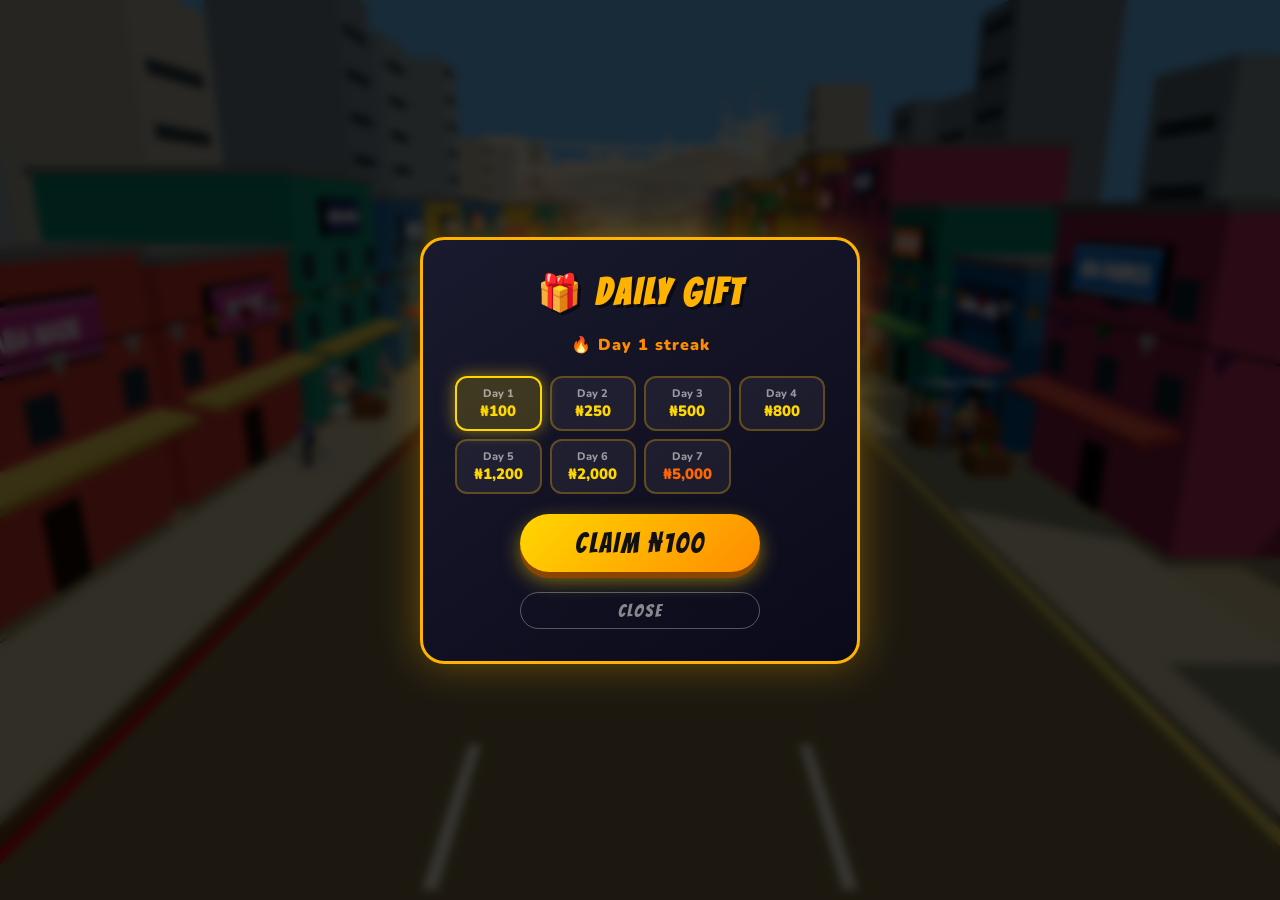
<file: index.html>
<!DOCTYPE html>
<html lang="en">
<head>
  <meta charset="UTF-8">
  <meta name="viewport" content="width=device-width, initial-scale=1.0, maximum-scale=1.0, user-scalable=no">
  <meta name="apple-mobile-web-app-capable" content="yes">
  <meta name="apple-mobile-web-app-status-bar-style" content="black-translucent">
  <meta name="theme-color" content="#0A1A0A">
  <meta name="description" content="Race your keke tricycle through all 36 Nigerian states. Dodge obstacles, collect coins, and become a Top Rider!">
  <link rel="manifest" href="manifest.json">
  <link rel="icon" type="image/png" href="assets/img/icon-192.png">
  <link rel="apple-touch-icon" href="assets/img/apple-touch-icon.png">
  <title>Monkey Keke Dash</title>
  <link rel="stylesheet" href="css/style.css">
  <script type="importmap">
  {
    "imports": {
      "three": "./node_modules/three/build/three.module.js"
    }
  }
  </script>
</head>
<body>

  <!-- Three.js Canvas -->
  <canvas id="gameCanvas"></canvas>
  <div id="race-hud" class="race-hud" style="display:none"></div>

  <!-- Blackout overlay for special effects -->
  <div id="blackout-overlay"></div>

  <!-- Juice overlays -->
  <div id="speed-lines"></div>
  <div id="hit-flash"></div>

  <!-- ─── UI Root ─────────────────────────────────────────── -->
  <div id="ui-root">

    <!-- ══════════════════════════════════════════════════════
         MAIN MENU
    ════════════════════════════════════════════════════════ -->
    <div id="screen-menu" class="screen active">
      <div class="menu-coins">₦ <span id="menu-total-coins">0</span></div>
      <div class="menu-audio">
        <button id="btn-mute" class="audio-btn" aria-label="Mute / unmute">🔊</button>
        <input id="volume-slider" class="volume-slider" type="range" min="0" max="100" value="70" aria-label="Volume">
      </div>
      <div class="menu-logo">
        <h1 class="game-title">MONKEY KEKE <span>DASH</span></h1>
        <p class="tagline">Race Through All 36 States!</p>
      </div>
      <div class="menu-buttons">
        <button id="btn-play" class="btn-primary">▶ PLAY NOW</button>
        <button id="btn-daily" class="btn-secondary">🎁 DAILY</button>
        <button id="btn-missions" class="btn-secondary">🎯 MISSIONS</button>
        <button id="btn-shop" class="btn-secondary">🔧 GARAGE</button>
        <button id="btn-store" class="btn-secondary">💳 BUY COINS</button>
        <button id="btn-race" class="btn-secondary" style="display:none">🏁 DAILY RACE</button>
        <button id="btn-leaderboard" class="btn-secondary">🏆 TOP RIDERS</button>
        <button id="btn-exit" class="btn-ghost">🚪 EXIT</button>
      </div>
      <div style="position:absolute;bottom:20px;left:50%;transform:translateX(-50%);color:rgba(255,255,255,0.4);font-size:13px;text-align:center;">
        ← → Swipe lanes &nbsp;|&nbsp; ↑ Jump &nbsp;|&nbsp; ↓ Slide &nbsp;|&nbsp; Q = Risky Lane
      </div>
    </div>

    <!-- ══════════════════════════════════════════════════════
         HUD (DURING GAMEPLAY)
    ════════════════════════════════════════════════════════ -->
    <div id="screen-hud" class="screen">
      <div class="hud-top">
        <div class="hud-coins">₦ <span id="hud-coins">0</span></div>
        <div class="hud-state">
          <span id="hud-state-name">ABIA</span>
          <div class="state-progress-bar">
            <div id="state-progress-fill"></div>
          </div>
        </div>
        <div class="hud-score"><span id="hud-score">0</span>m</div>
      </div>

      <!-- Level countdown timer -->
      <div class="hud-timer" id="hud-timer">⏱ 45</div>

      <!-- Required service-stop tracker (refuel mission) -->
      <div class="hud-stops" id="hud-stops">⛽ 0/5</div>

      <!-- Flashing service banner — tap to enter -->
      <button id="service-banner" class="service-banner" style="display:none"></button>

      <div class="hud-lives" id="hud-lives">❤️❤️❤️</div>
      <div class="hud-multiplier" id="hud-multiplier" style="display:none">×<span id="multiplier-value">2</span></div>
      <div class="hud-powerups" id="hud-powerups"></div>

      <button id="btn-pause" class="btn-pause">⏸</button>
    </div>

    <!-- ══════════════════════════════════════════════════════
         PAUSE SCREEN
    ════════════════════════════════════════════════════════ -->
    <div id="screen-pause" class="screen overlay">
      <div class="panel">
        <h2>⏸ PAUSED</h2>
        <div style="color:rgba(255,255,255,0.6);font-size:16px;text-align:center;">
          Take a breather, oga!
        </div>
        <button id="btn-resume" class="btn-primary">▶ RESUME</button>
        <button id="btn-restart" class="btn-secondary">↺ RESTART</button>
        <button id="btn-main-menu" class="btn-secondary">🏠 MAIN MENU</button>
      </div>
    </div>

    <!-- ══════════════════════════════════════════════════════
         BAIL SCREEN (CAUGHT BY POLICE)
    ════════════════════════════════════════════════════════ -->
    <div id="screen-bail" class="screen overlay">
      <div class="panel bail-panel">
        <div class="police-icon">🚔</div>
        <h2>YOU DON CATCH!</h2>
        <p class="pidgin-text">Captain Fagbote say make you pay bail to continue your journey. No bail? Game over!</p>
        <div class="bail-amount">₦ <span id="bail-amount">200</span></div>
        <button id="btn-pay-bail" class="btn-danger">🔓 PAY BAIL</button>
        <button id="btn-bail-buy" class="btn-secondary" style="display:none">💳 BUY COINS</button>
        <button id="btn-watch-ad" class="btn-secondary">📺 WATCH AD (FREE)</button>
        <button id="btn-give-up" class="btn-ghost">Give Up</button>
      </div>
    </div>

    <!-- ══════════════════════════════════════════════════════
         TIME UP — offer the advert revive (+time)
    ════════════════════════════════════════════════════════ -->
    <div id="screen-timeup" class="screen overlay">
      <div class="panel bail-panel">
        <div class="police-icon">⏰</div>
        <h2>TIME DON FINISH!</h2>
        <p class="pidgin-text">Watch one short advert and we go give you extra time to reach the border.</p>
        <button id="btn-timeup-watch-ad" class="btn-secondary">📺 WATCH AD (FREE)</button>
        <button id="btn-timeup-give-up" class="btn-ghost">Give Up</button>
      </div>
    </div>

    <!-- ══════════════════════════════════════════════════════
         ADVERT (OLUKO) — plays to the end, cannot be skipped
    ════════════════════════════════════════════════════════ -->
    <div id="screen-ad" class="screen">
      <video id="ad-video" playsinline webkit-playsinline preload="auto" disablepictureinpicture
             controlslist="nodownload nofullscreen noremoteplayback"
             src="assets/video/oluko-ad.mp4"></video>
      <div class="ad-badge">AD · <span id="ad-countdown">18</span>s</div>
      <div class="ad-note">Your ride continues after the advert</div>
    </div>

    <!-- ══════════════════════════════════════════════════════
         SHOP SCREEN
    ════════════════════════════════════════════════════════ -->
    <div id="screen-shop" class="screen overlay">
      <div class="panel shop-panel">
        <h2 id="shop-name">FILLING STATION</h2>
        <div style="color:rgba(255,255,255,0.5);font-size:13px;">Your ₦: <span id="shop-wallet" style="color:#FFD700;font-weight:900;">0</span></div>
        <div id="shop-items"></div>
        <button id="btn-shop-close" class="btn-secondary">✕ CONTINUE RACE</button>
      </div>
    </div>

    <!-- ══════════════════════════════════════════════════════
         LEVEL COMPLETE (STATE CLEARED)
    ════════════════════════════════════════════════════════ -->
    <div id="screen-level-complete" class="screen overlay">
      <div class="panel level-complete-panel">
        <img id="lc-party" class="lc-party" src="assets/img/monkey-party.png" alt="Monkey celebration party">
        <h2>🎉 STATE CLEARED! 🎉</h2>
        <h3 id="lc-state-name">ABIA</h3>
        <p id="lc-next-state" style="color:rgba(255,255,255,0.6);font-size:16px;">Next: ADAMAWA →</p>
        <div class="bonus-coins">🪙 BONUS: ₦ <span id="lc-bonus">500</span></div>
        <button id="btn-continue" class="btn-primary">NEXT STATE →</button>
      </div>
    </div>

    <!-- ══════════════════════════════════════════════════════
         LEADERBOARD / TOP RIDERS
    ════════════════════════════════════════════════════════ -->
    <div id="screen-leaderboard" class="screen overlay">
      <div class="panel leaderboard-panel">
        <h2>🏆 TOP RIDERS</h2>
        <div id="lb-stats" class="lb-stats"></div>
        <div class="lb-table-head"><span>#</span><span>Distance</span><span>Reached</span><span>When</span></div>
        <div id="lb-scores"></div>
        <button id="btn-lb-close" class="btn-secondary">✕ BACK</button>
      </div>
    </div>

    <!-- ══════════════════════════════════════════════════════
         USERNAME / JOIN LEADERBOARD  (after Abia)
    ════════════════════════════════════════════════════════ -->
    <div id="screen-username" class="screen overlay">
      <div class="panel username-panel">
        <div class="username-trophy">🏆</div>
        <h2>JOIN TOP RIDERS!</h2>
        <p class="username-sub">You cleared Abia, oga! Pick a rider name to put your distance on the global leaderboard.</p>
        <input id="username-input" class="username-input" type="text" maxlength="16"
               placeholder="Your rider name" autocomplete="off" autocapitalize="words"
               spellcheck="false" inputmode="text">
        <div id="username-error" class="username-error"></div>
        <button id="btn-username-save" class="btn-primary">🏆 JOIN BOARD</button>
        <button id="btn-username-skip" class="btn-ghost">Maybe later</button>
      </div>
    </div>

    <!-- ══════════════════════════════════════════════════════
         GARAGE (VEHICLE UNLOCKS)
    ════════════════════════════════════════════════════════ -->
    <div id="screen-garage" class="screen overlay">
      <div class="panel garage-panel">
        <h2>🔧 GARAGE</h2>
        <div class="garage-wallet">Your ₦: <span id="garage-wallet">0</span></div>
        <div id="garage-items"></div>
        <button id="btn-garage-close" class="btn-secondary">✕ BACK</button>
      </div>
    </div>

    <!-- ══════════════════════════════════════════════════════
         STORE / PAYMENT PAGE — Paystack on web, Google Play in the app
    ════════════════════════════════════════════════════════ -->
    <div id="screen-store" class="screen overlay">
      <div class="panel store-panel">
        <h2 id="store-title">💳 BUY COINS</h2>
        <div class="garage-wallet">Your ₦: <span id="store-wallet">0</span></div>
        <div id="store-notice" class="store-notice" style="display:none"></div>
        <div id="store-test" class="store-test" style="display:none">
          🧪 <b>TEST MODE</b> — no real money is charged. Use your payment provider's test card / test account.
        </div>
        <div id="store-step-pack" class="store-label">1. Choose a pack</div>
        <div id="store-items"></div>
        <div id="store-web-pay">
          <div class="store-label">2. Choose how to pay</div>
          <div id="store-methods" class="store-methods"></div>
          <div class="store-label">3. Email for your receipt</div>
          <input id="store-email" class="store-email" type="email" inputmode="email" autocomplete="email" placeholder="you@example.com">
          <button id="btn-store-pay" class="btn-primary store-pay" disabled>CHOOSE A PACK</button>
          <div class="store-secure">🔒 Secure checkout · Your card and bank details never touch the game</div>
          <div class="store-help">Paid but no coins? Keep the game open or reopen it — confirmed payments are added automatically.</div>
        </div>
        <div id="store-play-note" class="store-play-note" style="display:none">Payments are handled securely by Google Play.</div>
        <div id="store-status" class="store-status"></div>
        <button id="btn-store-close" class="btn-secondary">✕ BACK</button>
      </div>
    </div>

    <!-- ══════════════════════════════════════════════════════
         DAILY RACE (₦50 entry · win up to ₦10,000) — web only
    ════════════════════════════════════════════════════════ -->
    <div id="screen-race" class="screen overlay">
      <div class="panel store-panel race-panel">
        <h2>🏁 DAILY RACE</h2>
        <div class="race-tagline">PLAY FOR ₦50. RACE DAILY. WIN UP TO ₦10,000.</div>
        <div id="race-lobby">
          <div id="race-closed-note" class="store-notice">🚧 The daily race is coming soon.</div>
          <div class="race-prize-box">Today's prize <span id="race-prize">₦0</span><div id="race-meta" class="race-muted"></div></div>
          <div id="race-board" class="race-board"></div>
          <div id="race-claim-box" class="race-claim" style="display:none">
            <div id="race-claim-text"></div>
            <select id="race-bank" class="store-email"></select>
            <input id="race-acct" class="store-email" inputmode="numeric" maxlength="10" placeholder="10-digit account number">
            <button id="btn-race-claim" class="btn-secondary">SAVE BANK DETAILS</button>
            <div id="race-claim-status" class="race-muted"></div>
          </div>
          <input id="race-name" class="store-email" maxlength="20" placeholder="Rider name (shown as Abc***)">
          <input id="race-phone" class="store-email" inputmode="tel" placeholder="Nigerian phone, e.g. 0803 123 4567">
          <input id="race-email" class="store-email" type="email" inputmode="email" placeholder="Email for your receipt">
          <label class="race-terms"><input type="checkbox" id="race-terms"> I am 18+, in Nigeria, and accept the race rules below.</label>
          <button id="btn-race-pay" class="btn-primary">💳 PAY ₦50 &amp; RACE</button>
          <div id="race-status" class="store-status"></div>
          <details class="race-rules"><summary>Race rules &amp; terms</summary>
            <ul>
              <li>Each ₦50 payment gives one race attempt in today's race (Nigeria time). Your best verified score of the day counts.</li>
              <li>The highest-ranked eligible racer wins <b>1% of the day's total contributions, up to a maximum of ₦10,000</b>. The prize is not guaranteed to be ₦10,000.</li>
              <li>One win per player per calendar month. If the top racer has already won this month, the prize goes to the next eligible racer.</li>
              <li>Scores are verified by our race server. Runs that can't be verified are disqualified. Ties go to the earlier run.</li>
              <li>The leaderboard closes at 11:59 pm Nigeria time. Winners are paid by bank transfer after review. Open to players in Nigeria aged 18+. Terms &amp; Conditions apply.</li>
            </ul>
          </details>
        </div>
        <div id="race-result" style="display:none">
          <div id="race-result-text" class="race-result-text"></div>
          <button id="btn-race-again" class="btn-primary">↺ BACK TO RACE LOBBY</button>
        </div>
        <button id="btn-race-close" class="btn-ghost">✕ CLOSE</button>
      </div>
    </div>
    <div id="screen-race-play" class="screen overlay">
      <div id="race-countdown" class="race-countdown">3</div>
    </div>

    <!-- ══════════════════════════════════════════════════════
         DAILY REWARD
    ════════════════════════════════════════════════════════ -->
    <div id="screen-daily" class="screen overlay">
      <div class="panel daily-panel">
        <h2>🎁 DAILY GIFT</h2>
        <p class="daily-streak">🔥 Day <span id="daily-streak-num">1</span> streak</p>
        <div id="daily-cells"></div>
        <button id="btn-daily-claim" class="btn-primary">CLAIM ₦<span id="daily-claim-amt">100</span></button>
        <button id="btn-daily-close" class="btn-ghost">Close</button>
      </div>
    </div>

    <!-- ══════════════════════════════════════════════════════
         MISSIONS
    ════════════════════════════════════════════════════════ -->
    <div id="screen-missions" class="screen overlay">
      <div class="panel missions-panel">
        <h2>🎯 MISSIONS</h2>
        <p class="missions-sub">Finish a mission, bank the reward, get a fresh one.</p>
        <div id="missions-list"></div>
        <button id="btn-missions-close" class="btn-secondary">✕ BACK</button>
      </div>
    </div>

    <!-- ══════════════════════════════════════════════════════
         GAME OVER
    ════════════════════════════════════════════════════════ -->
    <div id="screen-gameover" class="screen overlay">
      <div class="panel">
        <h2>GAME OVER!</h2>
        <div class="gameover-stats">
          <div>Distance: <span id="go-distance">0</span>m</div>
          <div>Coins: ₦ <span id="go-coins">0</span></div>
          <div>Reached: <span id="go-state">Abia</span></div>
        </div>
        <div style="border-top:1px solid rgba(255,255,255,0.1); margin:20px 0; padding:15px 0;">
          <div style="font-size:13px; color:rgba(255,255,255,0.6); margin-bottom:10px; text-align:center;">Or continue for</div>
          <button id="btn-continue-payment" class="btn-primary" style="width:100%; background:linear-gradient(135deg, #FFB81C, #FFA500);">💳 CONTINUE FOR ₦100</button>
        </div>
        <button id="btn-go-restart" class="btn-primary">↺ TRY AGAIN</button>
        <button id="btn-go-menu" class="btn-secondary">🏠 MAIN MENU</button>
      </div>
    </div>

    <!-- ══════════════════════════════════════════════════════
         NOTIFICATIONS & FLOATING TEXT
    ════════════════════════════════════════════════════════ -->
    <div id="notifications"></div>

    <!-- Tutorial swipe hint -->
    <div id="swipe-hint" class="swipe-hint" style="display:none">
      <span>← →  LANE</span>
      <span>↑  JUMP</span>
      <span>↓  SLIDE</span>
      <span>Q  RISKY!</span>
    </div>

  </div><!-- /#ui-root -->

  <script type="module" src="js/main.js"></script>

  <script>
    // PWA offline support on the web only — the Android app already bundles
    // every file, so skip the service worker inside Capacitor.
    const isNativeApp = window.Capacitor?.isNativePlatform?.();
    if ('serviceWorker' in navigator && !isNativeApp) {
      navigator.serviceWorker.register('service-worker.js')
        .catch(err => console.warn('Service Worker registration failed:', err));
    }
  </script>
</body>
</html>
</file>
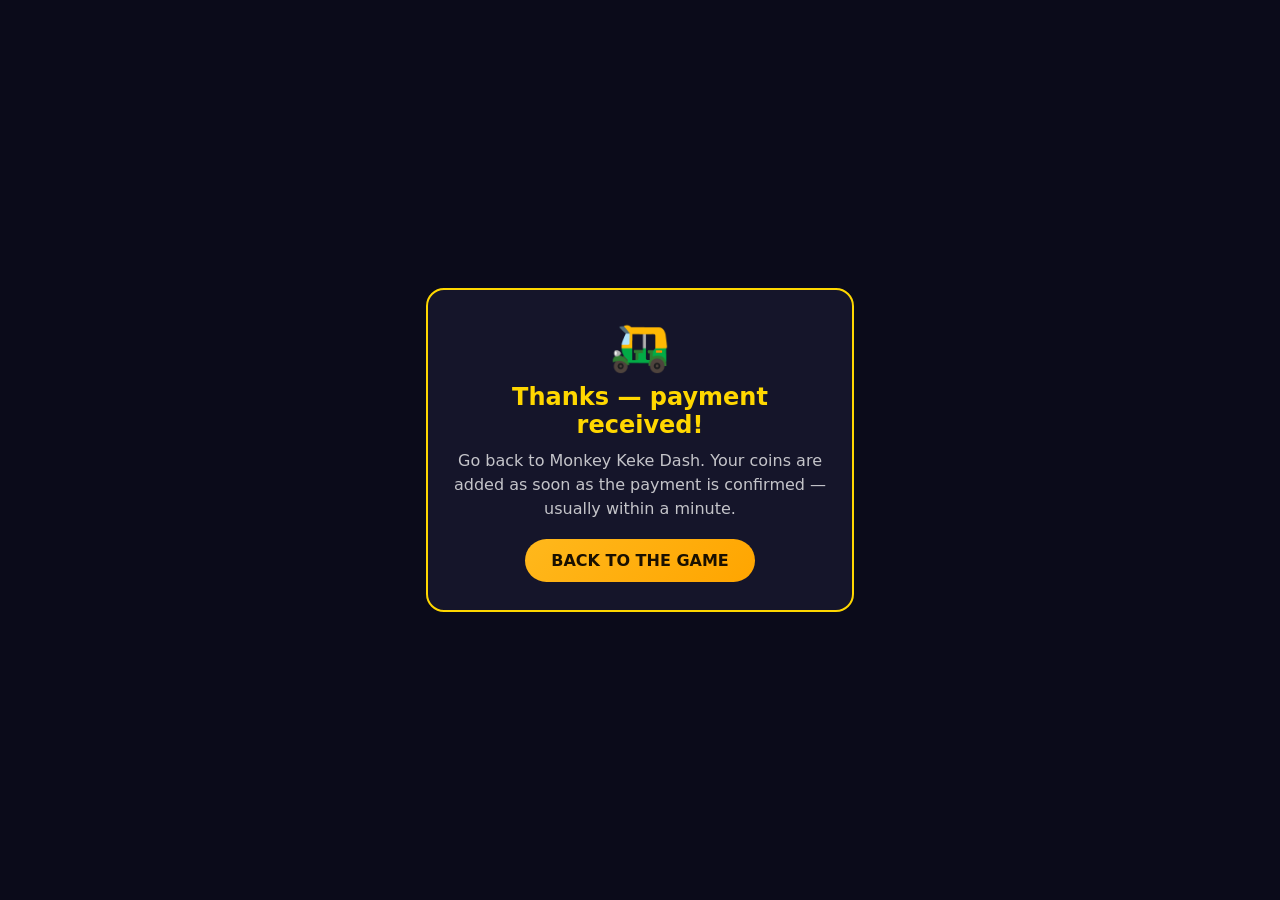
<file: payment-done.html>
<!doctype html>
<html lang="en">
<head>
  <meta charset="utf-8">
  <meta name="viewport" content="width=device-width, initial-scale=1">
  <title>Payment received</title>
  <meta name="theme-color" content="#0B0B1A">
  <style>
    :root { color-scheme: dark; }
    body {
      margin: 0; min-height: 100vh; display: flex; align-items: center; justify-content: center;
      background: #0B0B1A; color: #fff; font-family: system-ui, -apple-system, 'Segoe UI', Roboto, sans-serif;
      padding: 16px; box-sizing: border-box; text-align: center;
    }
    .card { max-width: 380px; border: 2px solid #FFD700; border-radius: 18px; padding: 28px 22px; background: #15152A; }
    h1 { color: #FFD700; font-size: 24px; margin: 8px 0 10px; }
    p { color: rgba(255,255,255,0.75); line-height: 1.5; margin: 0 0 18px; }
    a {
      display: inline-block; background: linear-gradient(135deg, #FFB81C, #FFA500); color: #1A1000;
      font-weight: 800; text-decoration: none; border-radius: 26px; padding: 12px 26px;
    }
  </style>
</head>
<body>
  <div class="card">
    <div style="font-size:48px">🛺</div>
    <h1>Thanks — payment received!</h1>
    <p>Go back to Monkey Keke Dash. Your coins are added as soon as the payment is confirmed — usually within a minute.</p>
    <a id="back" href="./">BACK TO THE GAME</a>
  </div>
  <script>
    // Opened as a new tab from the game: just close it (the game tab is watching).
    // Opened in the same tab (pop-ups blocked): go back to the game, which
    // confirms the saved payment on start-up.
    if (window.opener) {
      setTimeout(function () { try { window.close(); } catch (e) {} }, 2500);
      document.getElementById('back').addEventListener('click', function (e) {
        e.preventDefault();
        try { window.close(); } catch (err) { location.href = './'; }
      });
    } else {
      setTimeout(function () { location.replace('./'); }, 4000);
    }
  </script>
</body>
</html>
</file>
<file: css/style.css>
/* ===== MONKEY KEKE DASH - UI STYLES ===== */
@import url('https://fonts.googleapis.com/css2?family=Bangers&family=Nunito:wght@700;800;900&display=swap');

:root {
  --gold: #FFD700;
  --dark-gold: #B8860B;
  --green: #00875A;
  --dark: #0A0A0A;
  --red: #FF2200;
  --orange: #FF6600;
  --naira: #FFD700;
}

* { margin: 0; padding: 0; box-sizing: border-box; user-select: none; -webkit-user-select: none; }

html, body {
  width: 100%; height: 100%; overflow: hidden;
  background: #000;
  font-family: 'Nunito', Arial, sans-serif;
  /* Stop the browser's own swipe gestures (back/forward navigation, pull-to-
     refresh) from stealing horizontal/vertical game swipes on mobile. */
  overscroll-behavior: none;
  touch-action: none;
}
/* Re-allow vertical scrolling inside menu panels that can overflow. */
.panel, #garage-items, #shop-items, #lb-scores, #missions-list, #store-items { touch-action: pan-y; }

#gameCanvas {
  display: block;
  width: 100%; height: 100%;
  touch-action: none;
}

/* ─── UI Root ─────────────────────────────────────────── */
#ui-root {
  position: fixed; top: 0; left: 0;
  width: 100%; height: 100%;
  pointer-events: none;
  z-index: 10;
}

/* ─── Screens ─────────────────────────────────────────── */
.screen {
  display: none;
  position: absolute; top: 0; left: 0;
  width: 100%; height: 100%;
  pointer-events: none;
}
.screen.active { display: block; pointer-events: auto; }

/* ─── MAIN MENU ───────────────────────────────────────── */
#screen-menu {
  background:
    linear-gradient(rgba(0,0,0,0.05) 0%, rgba(0,0,0,0.12) 45%, rgba(0,0,0,0.75) 100%),
    url('../assets/img/bg-menu.jpg') center / cover no-repeat;
  flex-direction: column;
  align-items: center;
  justify-content: flex-end;
  gap: clamp(6px, 1.2vh, 12px);
  padding: 16px;
  padding-bottom: clamp(46px, 9vh, 96px);
  overflow-y: auto;
}

/* Heading on one line, tagline below, buttons on one row */
.menu-buttons {
  display: flex;
  flex-direction: row;
  flex-wrap: wrap;
  align-items: center;
  justify-content: center;
  gap: 12px;
  max-width: 680px;
}
.menu-buttons .btn-primary,
.menu-buttons .btn-secondary {
  min-width: 0;
  padding: 11px 20px;
  font-size: clamp(15px, 2.3vmin, 21px);
}
#screen-menu.active { display: flex; }

.menu-logo {
  text-align: center;
  margin-bottom: 8px;
}

.game-title {
  font-family: 'Bangers', Impact, sans-serif;
  font-size: clamp(26px, 5.6vmin, 54px);
  white-space: nowrap;
  color: var(--gold);
  text-shadow: 0 2px 6px rgba(0,0,0,0.6);
  line-height: 1.05;
  letter-spacing: 2px;
  animation: titlePulse 2s ease-in-out infinite;
}
.game-title span {
  color: #FF6600;
  text-shadow: 0 2px 6px rgba(0,0,0,0.55);
}

@keyframes titlePulse {
  0%, 100% { transform: scale(1); }
  50% { transform: scale(1.03); }
}

.tagline {
  color: #90EE90;
  font-size: 18px;
  font-weight: 800;
  letter-spacing: 2px;
  text-transform: uppercase;
  margin-top: 8px;
}

.menu-monkey-art {
  font-size: clamp(44px, 9vmin, 80px);
  animation: monkeyBounce 0.8s ease-in-out infinite alternate;
  filter: drop-shadow(0 0 20px rgba(255,215,0,0.6));
}
@keyframes monkeyBounce {
  from { transform: translateY(0) rotate(-5deg); }
  to   { transform: translateY(-15px) rotate(5deg); }
}

.menu-audio {
  position: absolute;
  top: 18px; left: 18px;
  display: flex; align-items: center; gap: 10px;
  background: rgba(0,0,0,0.6);
  border: 2px solid var(--gold);
  border-radius: 30px;
  padding: 6px 16px 6px 10px;
  pointer-events: auto;
  z-index: 5;
}
.audio-btn {
  background: none; border: none; cursor: pointer;
  font-size: 22px; line-height: 1; padding: 0;
}
.volume-slider {
  width: 110px; height: 6px; cursor: pointer;
  accent-color: var(--gold);
}

.menu-coins {
  position: absolute;
  top: 20px; right: 20px;
  background: rgba(0,0,0,0.7);
  border: 2px solid var(--gold);
  border-radius: 24px;
  padding: 8px 18px;
  color: var(--gold);
  font-size: 22px;
  font-weight: 900;
}

/* ─── BUTTONS ─────────────────────────────────────────── */
.btn-primary, .btn-secondary, .btn-danger, .btn-ghost {
  border: none; cursor: pointer;
  font-family: 'Bangers', Impact, sans-serif;
  font-size: clamp(22px, 3.4vmin, 28px);
  letter-spacing: 2px;
  border-radius: 50px;
  padding: clamp(10px, 1.6vh, 14px) 48px;
  min-width: 240px;
  transition: transform 0.1s, box-shadow 0.1s;
  text-transform: uppercase;
}

.btn-primary {
  background: linear-gradient(135deg, #FFD700, #FF8C00);
  color: #111;
  box-shadow: 0 6px 0 #8B4500, 0 8px 20px rgba(255,215,0,0.5);
}
.btn-primary:hover { transform: translateY(-2px); box-shadow: 0 8px 0 #8B4500, 0 10px 25px rgba(255,215,0,0.6); }
.btn-primary:active { transform: translateY(4px); box-shadow: 0 2px 0 #8B4500; }

.btn-secondary {
  background: linear-gradient(135deg, #1A3A6B, #0A1A4B);
  color: var(--gold);
  border: 2px solid var(--gold);
  box-shadow: 0 4px 0 #0A0A30, 0 6px 15px rgba(0,0,0,0.4);
}
.btn-secondary:hover { transform: translateY(-2px); }
.btn-secondary:active { transform: translateY(2px); }

.btn-danger {
  background: linear-gradient(135deg, #FF2200, #CC0000);
  color: white;
  box-shadow: 0 6px 0 #880000, 0 8px 20px rgba(255,0,0,0.4);
}
.btn-danger:hover { transform: translateY(-2px); }
.btn-danger:active { transform: translateY(4px); }

.btn-ghost {
  background: transparent;
  color: rgba(255,255,255,0.5);
  border: 1px solid rgba(255,255,255,0.3);
  font-size: 18px;
  padding: 8px 32px;
}
.btn-ghost:hover { color: white; }

/* ─── HUD ─────────────────────────────────────────────── */
#screen-hud { pointer-events: none; }

.hud-coins.bump { animation: coinBump 0.25s ease; }

/* ─── Speed lines (intensify with speed) ──────────────── */
#speed-lines {
  position: fixed; inset: 0; pointer-events: none; z-index: 3;
  opacity: 0;
  background: radial-gradient(ellipse at center,
    rgba(255,255,255,0) 30%,
    rgba(255,255,255,0) 48%,
    rgba(255,255,255,0.28) 100%);
  mix-blend-mode: screen;
}

/* ─── Red hit flash ───────────────────────────────────── */
#hit-flash {
  position: fixed; inset: 0; pointer-events: none; z-index: 19;
  background: radial-gradient(ellipse at center, rgba(255,0,0,0) 28%, rgba(220,0,0,0.6) 100%);
  opacity: 0;
}
body.hit-flash #hit-flash { animation: hitFlashAnim 0.26s ease-out; }
@keyframes hitFlashAnim {
  0% { opacity: 0; } 22% { opacity: 1; } 100% { opacity: 0; }
}

/* ─── Police chase: flashing red/blue screen-edge vignette ─ */
body.police-chase::before {
  content: '';
  position: fixed; inset: 0;
  pointer-events: none; z-index: 20;
  animation: policeFlash 0.5s steps(1, end) infinite;
}
@keyframes policeFlash {
  0%   { box-shadow: inset 0 0 130px 24px rgba(255,0,0,0.42); }
  50%  { box-shadow: inset 0 0 130px 24px rgba(0,70,255,0.42); }
  100% { box-shadow: inset 0 0 130px 24px rgba(255,0,0,0.42); }
}

/* ─── Level countdown timer ───────────────────────────── */
.hud-timer {
  position: absolute;
  top: 50px; left: 50%; transform: translateX(-50%);
  font-family: 'Bangers', Impact, sans-serif;
  font-size: clamp(26px, 5vw, 42px);
  color: #fff; letter-spacing: 2px;
  text-shadow: 0 2px 7px rgba(0,0,0,0.75);
  pointer-events: none; z-index: 5;
}
.hud-timer.low { color: #FF3B30; }
.hud-timer.low { animation: timerPulse 0.5s ease-in-out infinite; }
@keyframes timerPulse {
  0%, 100% { transform: translateX(-50%) scale(1); }
  50%      { transform: translateX(-50%) scale(1.18); }
}

/* ─── Flashing service banner (tap to enter) ──────────── */
.service-banner {
  position: absolute;
  top: 104px; left: 50%; transform: translateX(-50%);
  display: flex; align-items: center; gap: 10px;
  background: rgba(0,0,0,0.40);
  -webkit-backdrop-filter: blur(2px); backdrop-filter: blur(2px);
  border: 2px solid var(--gold);
  color: #fff;
  font-family: 'Nunito', sans-serif; font-weight: 900;
  font-size: clamp(13px, 2.4vw, 17px); letter-spacing: 0.5px;
  border-radius: 40px; padding: 9px 22px;
  white-space: nowrap; cursor: pointer; pointer-events: auto;
  box-shadow: 0 4px 18px rgba(0,0,0,0.35);
  animation: sbFlash 1s ease-in-out infinite;
  z-index: 6;
}
.service-banner .sb-cta { color: var(--gold); }
.service-banner:active { transform: translateX(-50%) scale(0.96); }
@keyframes sbFlash {
  0%, 100% { opacity: 0.5; border-color: var(--gold); box-shadow: 0 0 0 rgba(255,215,0,0); }
  50%      { opacity: 1;   border-color: #fff;        box-shadow: 0 0 18px rgba(255,215,0,0.55); }
}

.hud-top {
  position: absolute;
  top: 0; left: 0; right: 0;
  display: flex;
  justify-content: space-between;
  align-items: center;
  padding: 12px 16px;
  background: linear-gradient(to bottom, rgba(0,0,0,0.7), transparent);
}

.hud-coins {
  color: var(--gold);
  font-size: clamp(22px, 4vw, 32px);
  font-weight: 900;
  text-shadow: 2px 2px 4px rgba(0,0,0,0.8);
  min-width: 120px;
}

.hud-state {
  display: flex;
  flex-direction: column;
  align-items: center;
  gap: 4px;
}
#hud-state-name {
  color: white;
  font-size: 18px;
  font-weight: 900;
  letter-spacing: 2px;
  text-shadow: 2px 2px 6px rgba(0,0,0,0.8);
}
.state-progress-bar {
  width: 160px;
  height: 6px;
  background: rgba(255,255,255,0.25);
  border-radius: 3px;
  overflow: hidden;
}
#state-progress-fill {
  height: 100%;
  background: linear-gradient(90deg, #00FF88, #FFD700);
  border-radius: 3px;
  width: 0%;
  transition: width 0.3s ease;
}

.hud-score {
  color: white;
  font-size: clamp(22px, 4vw, 32px);
  font-weight: 900;
  text-shadow: 2px 2px 4px rgba(0,0,0,0.8);
  min-width: 120px;
  text-align: right;
  /* Keep the distance counter clear of the ⏸ pause button (48px, top-right). */
  padding-right: 58px;
}

.hud-lives {
  position: absolute;
  top: 72px; left: 16px;
  font-size: 24px;
  text-shadow: 1px 1px 3px rgba(0,0,0,0.8);
}

.hud-multiplier {
  position: absolute;
  top: 72px; right: 16px;
  background: var(--gold);
  color: #111;
  font-size: 22px;
  font-weight: 900;
  padding: 4px 12px;
  border-radius: 12px;
  animation: multPulse 0.4s ease infinite alternate;
}
@keyframes multPulse {
  from { transform: scale(1); }
  to   { transform: scale(1.1); }
}

.hud-powerups {
  position: absolute;
  bottom: 100px;
  left: 50%;
  transform: translateX(-50%);
  display: flex;
  gap: 12px;
}
.powerup-badge {
  background: rgba(0,0,0,0.7);
  border: 2px solid var(--gold);
  border-radius: 12px;
  padding: 6px 10px;
  display: flex;
  flex-direction: column;
  align-items: center;
  gap: 4px;
  font-size: 22px;
}
.pu-timer {
  width: 60px; height: 4px;
  background: var(--gold);
  border-radius: 2px;
  transition: width 0s;
}

.btn-pause {
  position: absolute;
  top: 12px; right: 16px;
  background: rgba(0,0,0,0.5);
  border: 2px solid rgba(255,255,255,0.3);
  color: white;
  font-size: 24px;
  width: 48px; height: 48px;
  border-radius: 12px;
  cursor: pointer;
  pointer-events: auto;
  display: flex; align-items: center; justify-content: center;
}

/* Required service-stop tracker — top-right, tucked under the pause button. */
.hud-stops {
  position: absolute;
  top: 66px; right: 16px;
  font-size: 16px; font-weight: 900;
  color: #fff; background: rgba(0,0,0,0.45);
  border: 2px solid rgba(255,255,255,0.25); border-radius: 10px;
  padding: 3px 9px; pointer-events: none; z-index: 5;
  text-shadow: 1px 1px 3px rgba(0,0,0,0.8);
}
.hud-stops.done { color: #00FF88; border-color: #00FF88; }

/* Stage-mission list inside the intro scroll */
.scroll-missions { list-style: none; text-align: left; margin: 0 auto 4px; max-width: 400px; padding: 0; }
.scroll-missions li {
  font-size: 13px; line-height: 1.4; padding: 5px 8px; margin: 4px 0;
  background: rgba(0,120,60,0.10); border-radius: 8px;
  border-left: 3px solid #1C8A3A; color: #2E2410;
}
.scroll-missions .sm-req { color: #B23A00; }
.scroll-missions .sm-reward { color: #1C5A2A; font-weight: 900; white-space: nowrap; }

/* ─── OVERLAY PANELS ─────────────────────────────────── */
.overlay {
  background: rgba(0,0,0,0.75);
  backdrop-filter: blur(4px);
  align-items: center;
  justify-content: center;
}
.overlay.active { display: flex; }

/* Photoreal backdrops on the key result screens */
#screen-gameover {
  background:
    linear-gradient(rgba(60,0,0,0.55), rgba(15,0,0,0.88)),
    url('../assets/img/bg-gameover.jpg') center / cover no-repeat;
  backdrop-filter: none;
}
#screen-level-complete {
  background:
    linear-gradient(rgba(0,0,0,0.40), rgba(0,0,0,0.72)),
    url('../assets/img/bg-finish.jpg') center / cover no-repeat;
  backdrop-filter: none;
}

.panel {
  background: linear-gradient(145deg, #1A1A2E, #0A0A1A);
  border: 3px solid var(--gold);
  border-radius: 24px;
  padding: 32px;
  display: flex;
  flex-direction: column;
  align-items: center;
  gap: 20px;
  max-width: 420px;
  width: 90%;
  box-shadow: 0 0 40px rgba(255,215,0,0.3);
}

.panel h2 {
  font-family: 'Bangers', Impact, sans-serif;
  font-size: 48px;
  color: var(--gold);
  text-shadow: 3px 3px 0 rgba(0,0,0,0.5);
  letter-spacing: 3px;
}

/* ─── BAIL PANEL ─────────────────────────────────────── */
.bail-panel { border-color: var(--red); box-shadow: 0 0 40px rgba(255,0,0,0.4); }
.bail-panel h2 { color: var(--red); }
.police-icon { font-size: 72px; animation: sirenFlash 0.5s ease infinite alternate; }
@keyframes sirenFlash {
  from { filter: hue-rotate(0deg); }
  to   { filter: hue-rotate(180deg); }
}
.pidgin-text { color: rgba(255,255,255,0.7); font-size: 16px; text-align: center; }
.bail-amount { font-size: 42px; font-weight: 900; color: var(--gold); }

/* ─── SHOP PANEL ─────────────────────────────────────── */
.shop-panel { border-color: #00AA44; box-shadow: 0 0 40px rgba(0,170,68,0.3); }
.shop-panel h2 { color: #00FF88; font-size: 32px; }
#shop-items {
  width: 100%;
  display: flex;
  flex-direction: column;
  gap: 10px;
}
.shop-item-btn {
  background: rgba(255,255,255,0.08);
  border: 2px solid rgba(255,215,0,0.4);
  border-radius: 12px;
  padding: 12px 16px;
  color: white;
  cursor: pointer;
  display: flex;
  justify-content: space-between;
  align-items: center;
  font-size: 16px;
  font-weight: 700;
  transition: background 0.2s;
  pointer-events: auto;
}
.shop-item-btn:hover { background: rgba(255,215,0,0.15); }
.shop-item-btn:disabled { opacity: 0.4; cursor: not-allowed; }
.item-cost { color: var(--gold); font-size: 18px; font-weight: 900; }
.item-cost.cant-afford { color: #FF6666; }

/* ─── GAMEOVER / LEVEL COMPLETE ──────────────────────── */
.gameover-stats {
  text-align: center;
  color: rgba(255,255,255,0.8);
  font-size: 18px;
  line-height: 2;
}
.gameover-stats span { color: var(--gold); font-weight: 900; }

.level-complete-panel { border-color: #00FF88; box-shadow: 0 0 50px rgba(0,255,136,0.4); }
.level-complete-panel h2 { color: #00FF88; }
.level-complete-panel h3 {
  font-family: 'Bangers', sans-serif;
  font-size: 52px;
  color: var(--gold);
  letter-spacing: 3px;
}
.state-flag { font-size: 64px; animation: flagWave 1s ease infinite; }
@keyframes flagWave {
  0%, 100% { transform: rotate(-5deg); }
  50% { transform: rotate(5deg); }
}
#lc-next-state { color: rgba(255,255,255,0.6); font-size: 16px; }
.bonus-coins {
  font-size: 28px; font-weight: 900; color: var(--gold);
  background: rgba(255,215,0,0.15);
  border: 2px solid var(--gold);
  border-radius: 16px;
  padding: 8px 24px;
}

/* ─── STATE ENTER BANNER ─────────────────────────────── */
.state-enter-banner {
  position: fixed;
  bottom: 30%;
  left: 50%;
  transform: translateX(-50%);
  text-align: center;
  animation: bannerIn 3.5s ease forwards;
  z-index: 20;
  pointer-events: none;
}
.state-enter-name {
  font-family: 'Bangers', sans-serif;
  font-size: clamp(48px, 8vw, 88px);
  color: var(--gold);
  text-shadow: 4px 4px 0 rgba(0,0,0,0.7), 0 0 30px rgba(255,215,0,0.8);
  letter-spacing: 4px;
}
.state-enter-nick {
  color: #00FF88;
  font-size: 18px;
  font-weight: 900;
  letter-spacing: 3px;
}
.state-enter-msg {
  color: white;
  font-size: 14px;
  margin-top: 4px;
  opacity: 0.8;
}
@keyframes bannerIn {
  0%   { opacity: 0; transform: translateX(-50%) translateY(30px) scale(0.8); }
  15%  { opacity: 1; transform: translateX(-50%) translateY(0) scale(1.05); }
  30%  { transform: translateX(-50%) scale(1.0); }
  75%  { opacity: 1; }
  100% { opacity: 0; transform: translateX(-50%) translateY(-20px); }
}

/* ─── FLOATING TEXT ──────────────────────────────────── */
.float-text {
  position: absolute;
  font-family: 'Bangers', sans-serif;
  font-size: 32px;
  font-weight: 900;
  text-shadow: 2px 2px 4px rgba(0,0,0,0.8);
  pointer-events: none;
  animation: floatUp 1.5s ease forwards;
  z-index: 30;
}
@keyframes floatUp {
  0%   { opacity: 1; transform: translate(-50%, -50%) scale(1.2); }
  50%  { opacity: 1; transform: translate(-50%, calc(-50% - 40px)) scale(1.0); }
  100% { opacity: 0; transform: translate(-50%, calc(-50% - 80px)) scale(0.8); }
}

/* ─── SCREEN FLASH ───────────────────────────────────── */
.screen-flash {
  position: fixed; top: 0; left: 0;
  width: 100%; height: 100%;
  pointer-events: none;
  z-index: 25;
  animation: flashFade 0.3s ease forwards;
}
@keyframes flashFade {
  from { opacity: 1; }
  to   { opacity: 0; }
}

/* ─── BLACKOUT ───────────────────────────────────────── */
#blackout-overlay {
  position: fixed; top: 0; left: 0;
  width: 100%; height: 100%;
  background: #000;
  opacity: 0;
  pointer-events: none;
  z-index: 15;
  transition: opacity 0.5s;
}

/* ─── SWIPE HINT ──────────────────────────────────────── */
.swipe-hint {
  position: absolute;
  bottom: 80px;
  left: 50%;
  transform: translateX(-50%);
  display: flex;
  gap: 20px;
  background: rgba(0,0,0,0.6);
  border: 2px solid rgba(255,255,255,0.3);
  border-radius: 16px;
  padding: 12px 24px;
  color: white;
  font-size: 16px;
  font-weight: 700;
  letter-spacing: 2px;
  transition: opacity 1s;
  pointer-events: none;
}

/* ─── RISKY LANE INDICATOR ───────────────────────────── */
#screen-hud.risky-active {
  box-shadow: inset 0 0 30px rgba(255,0,0,0.4);
}

/* ─── NOTIFICATIONS ──────────────────────────────────── */
#notifications {
  position: absolute;
  top: 0; left: 0;
  width: 100%; height: 100%;
  pointer-events: none;
  z-index: 20;
}

/* ─── COIN COUNTER ANIMATION ─────────────────────────── */
.hud-coins { animation: none; }
.hud-coins.bump {
  animation: coinBump 0.15s ease;
}
@keyframes coinBump {
  50% { transform: scale(1.3); color: #FFFFFF; }
}

/* ─── MOBILE RESPONSIVE ──────────────────────────────── */
@media (max-width: 480px) {
  .btn-primary, .btn-secondary { font-size: 24px; padding: 12px 32px; min-width: 200px; }
  .panel { padding: 24px; gap: 14px; }
  .panel h2 { font-size: 36px; }
  .state-enter-name { font-size: 48px; }
  .hud-top { padding: 8px 10px; }
  #hud-state-name { font-size: 14px; }
  .state-progress-bar { width: 120px; }
}

/* ─── LANDSCAPE MOBILE ───────────────────────────────── */
@media (max-height: 500px) and (orientation: landscape) {
  .menu-monkey-art { font-size: 40px; }
  .game-title { font-size: 48px; }
  .panel { padding: 16px; gap: 10px; max-width: 80vw; }
  .btn-primary, .btn-secondary { font-size: 20px; padding: 8px 24px; }
}

/* ─── SHORT DESKTOP / LAPTOP (keep menu within the viewport) ─── */
@media (max-height: 760px) {
  #screen-menu { gap: 8px; }
  .menu-monkey-art { font-size: clamp(36px, 7vmin, 60px); }
  .tagline { font-size: 15px; margin-top: 4px; }
}

/* Tall modal panels never exceed the window */
.panel { max-height: 92vh; overflow-y: auto; }

/* ─── GARAGE PANEL ───────────────────────────────────── */
.garage-panel { border-color: #5AC8FA; box-shadow: 0 0 40px rgba(90,200,250,0.3); max-width: 460px; }
.garage-panel h2 { color: #5AC8FA; font-size: 36px; }
.garage-wallet { color: rgba(255,255,255,0.6); font-size: 14px; }
.garage-wallet span { color: var(--gold); font-weight: 900; }
#garage-items { width: 100%; display: flex; flex-direction: column; gap: 10px; }
.garage-item {
  display: flex; align-items: center; justify-content: space-between; gap: 12px;
  background: rgba(255,255,255,0.06);
  border: 2px solid rgba(90,200,250,0.35);
  border-radius: 14px; padding: 12px 14px;
}
.garage-item.equipped { border-color: var(--gold); background: rgba(255,215,0,0.10); }
.garage-thumb {
  flex-shrink: 0; width: 64px; height: 64px;
  display: flex; align-items: center; justify-content: center;
  background: rgba(0,0,0,0.25); border-radius: 12px; overflow: hidden;
}
.garage-img { width: 100%; height: 100%; object-fit: contain; }
.garage-img.placeholder { font-size: 34px; line-height: 1; }
.garage-img.locked { filter: grayscale(1) brightness(0.55); opacity: 0.8; }
.garage-info { text-align: left; flex: 1; min-width: 0; }
.garage-name { color: #fff; font-weight: 900; font-size: 17px; }
.garage-desc { color: rgba(255,255,255,0.55); font-size: 12px; line-height: 1.3; margin: 2px 0; }
.garage-stats { color: #5AC8FA; font-size: 12px; font-weight: 800; }
.garage-action { flex-shrink: 0; }
.garage-btn {
  border: none; cursor: pointer; pointer-events: auto;
  font-family: 'Nunito', sans-serif; font-weight: 900; font-size: 15px;
  border-radius: 24px; padding: 9px 18px; white-space: nowrap;
}
.btn-equip { background: linear-gradient(135deg, #5AC8FA, #1A8FD0); color: #042; }
.btn-buy { background: linear-gradient(135deg, #FFD700, #FF8C00); color: #111; }
.btn-buy.cant-afford { background: rgba(255,255,255,0.12); color: #FF6666; cursor: not-allowed; }
.garage-tag { font-weight: 900; font-size: 13px; letter-spacing: 1px; }
.equipped-tag { color: var(--gold); }

/* ─── STATE INTRO SCROLL ──────────────────────────────── */
.state-scroll-overlay {
  position: fixed; inset: 0; z-index: 60;
  display: flex; align-items: center; justify-content: center;
  background: rgba(0,0,0,0.72); pointer-events: auto;
  padding: 16px; animation: scrollFade 0.4s ease;
}
@keyframes scrollFade { from { opacity: 0; } to { opacity: 1; } }
.state-scroll {
  width: 100%; max-width: 460px; max-height: 90vh;
  display: flex; flex-direction: column; align-items: stretch;
  animation: scrollDrop 0.5s cubic-bezier(0.2,0.9,0.3,1.2);
}
@keyframes scrollDrop { from { transform: translateY(-30px) scale(0.96); opacity: 0; } to { transform: none; opacity: 1; } }
.scroll-rod {
  height: 16px; border-radius: 8px; flex-shrink: 0;
  background: linear-gradient(180deg, #8B5A2B, #5A3A1B);
  box-shadow: 0 2px 6px rgba(0,0,0,0.5);
}
.scroll-body {
  background: linear-gradient(180deg, #F5E6C8, #EAD7A8);
  border-left: 4px solid #C9A75F; border-right: 4px solid #C9A75F;
  padding: 18px 20px 22px; color: #3A2A14;
  box-shadow: inset 0 0 40px rgba(150,110,50,0.25);
  text-align: center;
  /* Scrollable when the write-up is taller than the screen.
     flex:1 + min-height:0 lets it shrink inside the .state-scroll column so
     overflow-y actually kicks in; touch-action/-webkit override the global
     touch-action:none so the player can drag-scroll on a phone. */
  flex: 1 1 auto; min-height: 0; overflow-y: auto;
  touch-action: pan-y; -webkit-overflow-scrolling: touch;
  overscroll-behavior: contain;
}
.scroll-welcome { font-size: 15px; letter-spacing: 2px; text-transform: uppercase; color: #7A5A2A; }
.scroll-state {
  font-family: 'Bangers', cursive; font-size: 34px; letter-spacing: 2px;
  color: #1C5A2A; margin: 2px 0; line-height: 1;
}
.scroll-nick { font-style: italic; color: #8B5A2B; font-size: 15px; }
.scroll-capital { font-size: 14px; color: #4A3A1A; margin-top: 4px; }
.scroll-capital b { color: #1C5A2A; }
.scroll-known { margin: 12px 0 6px; font-weight: 900; color: #5A3A1B; }
.scroll-bullets { list-style: none; text-align: left; margin: 0 auto; max-width: 400px; }
.scroll-bullets li {
  font-size: 13.5px; line-height: 1.45; padding: 6px 8px; margin: 5px 0;
  background: rgba(255,255,255,0.4); border-radius: 8px;
  border-left: 3px solid #C9A75F; color: #2E2410;
}
.scroll-historic {
  margin-top: 14px; padding: 12px; font-size: 13px; line-height: 1.5;
  font-style: italic; color: #4A2A10; text-align: left;
  background: rgba(139,90,43,0.12); border-radius: 10px; border: 1px dashed #B08A4A;
}
.scroll-continue {
  margin-top: 16px; border: none; cursor: pointer; pointer-events: auto;
  font-family: 'Nunito', sans-serif; font-weight: 900; font-size: 16px;
  color: #fff; background: linear-gradient(135deg, #1C8A3A, #0F5A22);
  border-radius: 26px; padding: 12px 26px; box-shadow: 0 4px 0 #0A3A16;
}
.scroll-continue:active { transform: translateY(2px); box-shadow: 0 2px 0 #0A3A16; }

/* ─── STAGE-COMPLETE PARTY BANNER ─────────────────────── */
.lc-party {
  width: 100%; max-width: 420px; display: block; margin: 0 auto 10px;
  border-radius: 14px; border: 3px solid var(--gold);
  box-shadow: 0 0 26px rgba(255,215,0,0.55);
  animation: partyPop 0.6s cubic-bezier(0.2,1.5,0.4,1),
             partyBob 2.4s ease-in-out 0.6s infinite;
}
@keyframes partyPop { from { transform: scale(0.3) rotate(-8deg); opacity: 0; } to { transform: scale(1) rotate(0); opacity: 1; } }
@keyframes partyBob { 0%,100% { transform: translateY(0) rotate(-1deg); } 50% { transform: translateY(-7px) rotate(1deg); } }

/* ─── MISSIONS PANEL ─────────────────────────────────── */
.missions-panel { border-color: #00FF88; box-shadow: 0 0 40px rgba(0,255,136,0.3); max-width: 460px; }
.missions-panel h2 { color: #00FF88; font-size: 36px; }
.missions-sub { color: rgba(255,255,255,0.55); font-size: 13px; text-align: center; }
#missions-list { width: 100%; display: flex; flex-direction: column; gap: 12px; }
.mission-row {
  display: flex; align-items: center; gap: 12px;
  background: rgba(255,255,255,0.06);
  border: 2px solid rgba(0,255,136,0.3);
  border-radius: 14px; padding: 12px 14px;
}
.mission-icon { font-size: 28px; flex-shrink: 0; }
.mission-body { flex: 1; min-width: 0; text-align: left; }
.mission-label { color: #fff; font-weight: 800; font-size: 15px; }
.mission-bar { height: 7px; background: rgba(255,255,255,0.18); border-radius: 4px; overflow: hidden; margin: 6px 0 4px; }
.mission-fill { height: 100%; background: linear-gradient(90deg, #00FF88, #FFD700); border-radius: 4px; transition: width 0.4s ease; }
.mission-meta { display: flex; justify-content: space-between; font-size: 12px; }
.mission-prog { color: rgba(255,255,255,0.6); font-weight: 700; }
.mission-reward { color: var(--gold); font-weight: 900; }

/* ─── LEADERBOARD PANEL ──────────────────────────────── */
.leaderboard-panel { border-color: var(--gold); box-shadow: 0 0 40px rgba(255,215,0,0.35); max-width: 460px; }
.lb-stats {
  display: grid; grid-template-columns: repeat(3, 1fr); gap: 8px; width: 100%;
}
.lb-stat {
  background: rgba(255,255,255,0.06);
  border: 1px solid rgba(255,215,0,0.25);
  border-radius: 10px; padding: 8px 4px; text-align: center;
}
.lb-stat .lb-val { color: var(--gold); font-weight: 900; font-size: 18px; }
.lb-stat .lb-lbl { color: rgba(255,255,255,0.55); font-size: 11px; font-weight: 700; text-transform: uppercase; letter-spacing: 0.5px; }
.lb-table-head, .lb-row {
  display: grid; grid-template-columns: 28px 1fr 1fr 56px; gap: 6px;
  width: 100%; align-items: center; padding: 6px 8px;
}
.lb-table-head { color: rgba(255,255,255,0.45); font-size: 11px; font-weight: 800; text-transform: uppercase; border-bottom: 1px solid rgba(255,255,255,0.15); }
#lb-scores { width: 100%; display: flex; flex-direction: column; gap: 4px; }
.lb-row {
  background: rgba(255,255,255,0.05); border-radius: 8px; color: #fff; font-weight: 700; font-size: 14px;
}
.lb-row .lb-rank { color: var(--gold); font-weight: 900; }
.lb-row.top1 { background: rgba(255,215,0,0.16); border: 1px solid rgba(255,215,0,0.45); }
.lb-row .lb-dist { color: #00FF88; font-weight: 900; }
.lb-row .lb-when { color: rgba(255,255,255,0.5); font-size: 12px; text-align: right; }
.lb-empty { color: rgba(255,255,255,0.5); font-size: 14px; text-align: center; padding: 16px; }
.lb-loading { color: var(--gold); font-size: 14px; text-align: center; padding: 16px; }
.lb-row .lb-name { font-weight: 700; overflow: hidden; text-overflow: ellipsis; white-space: nowrap; }
.lb-row.is-me { background: rgba(0,255,136,0.14); border: 1px solid rgba(0,255,136,0.45); }

/* ─── USERNAME / JOIN LEADERBOARD PANEL ───────────────── */
.username-panel { border-color: var(--gold); box-shadow: 0 0 40px rgba(255,215,0,0.35); max-width: 400px; }
.username-trophy { font-size: 56px; line-height: 1; filter: drop-shadow(0 0 14px rgba(255,215,0,0.6)); }
.username-sub { color: rgba(255,255,255,0.7); font-size: 15px; text-align: center; line-height: 1.4; }
.username-input {
  width: 100%;
  padding: 14px 16px;
  font-size: 20px;
  font-weight: 700;
  text-align: center;
  color: #fff;
  background: rgba(255,255,255,0.08);
  border: 2px solid rgba(255,215,0,0.5);
  border-radius: 14px;
  outline: none;
}
.username-input:focus { border-color: var(--gold); background: rgba(255,255,255,0.12); }
.username-input::placeholder { color: rgba(255,255,255,0.4); font-weight: 400; }
.username-error { color: var(--red); font-size: 13px; min-height: 16px; text-align: center; }

/* ─── DAILY REWARD PANEL ─────────────────────────────── */
.daily-panel { border-color: #FFB300; box-shadow: 0 0 40px rgba(255,179,0,0.35); max-width: 440px; }
.daily-panel h2 { color: #FFB300; font-size: 36px; }
.daily-streak { color: #FF8C00; font-weight: 900; font-size: 16px; letter-spacing: 1px; }
#daily-cells {
  display: grid;
  grid-template-columns: repeat(4, 1fr);
  gap: 8px;
  width: 100%;
}
.daily-cell {
  position: relative;
  border: 2px solid rgba(255,179,0,0.3);
  border-radius: 12px;
  padding: 8px 4px;
  text-align: center;
  background: rgba(255,255,255,0.05);
}
.daily-cell .dc-day { font-size: 11px; color: rgba(255,255,255,0.55); font-weight: 800; }
.daily-cell .dc-amt { font-size: 15px; color: var(--gold); font-weight: 900; }
.daily-cell.claimed { opacity: 0.5; border-color: rgba(0,255,136,0.5); }
.daily-cell.claimed::after {
  content: '✓'; position: absolute; top: 2px; right: 6px; color: #00FF88; font-weight: 900; font-size: 13px;
}
.daily-cell.active {
  border-color: var(--gold);
  background: rgba(255,215,0,0.18);
  box-shadow: 0 0 16px rgba(255,215,0,0.5);
  animation: dailyPulse 1s ease-in-out infinite;
}
.daily-cell.day7 .dc-amt { color: #FF6600; }
@keyframes dailyPulse { 0%,100%{ transform: scale(1);} 50%{ transform: scale(1.06);} }

/* ─── MISSION COMPLETE TOAST ─────────────────────────── */
.mission-toast {
  position: fixed; top: 90px; left: 50%; transform: translateX(-50%);
  background: linear-gradient(135deg, rgba(0,80,40,0.95), rgba(0,40,20,0.95));
  border: 2px solid #00FF88; border-radius: 16px;
  padding: 12px 28px; text-align: center; z-index: 40;
  box-shadow: 0 6px 24px rgba(0,255,136,0.45);
  animation: missionToast 2.6s ease forwards;
  pointer-events: none;
}
.mission-toast .mt-title { font-family: 'Bangers', sans-serif; font-size: 24px; color: #00FF88; letter-spacing: 1px; }
.mission-toast .mt-sub { color: var(--gold); font-weight: 900; font-size: 20px; }
@keyframes missionToast {
  0%   { opacity: 0; transform: translateX(-50%) translateY(-20px) scale(0.9); }
  12%  { opacity: 1; transform: translateX(-50%) translateY(0) scale(1.05); }
  20%  { transform: translateX(-50%) scale(1); }
  82%  { opacity: 1; }
  100% { opacity: 0; transform: translateX(-50%) translateY(-16px); }
}

/* ─── ADVERT (OLUKO) — full-screen, unskippable ───────────── */
#screen-ad { background: #000; z-index: 100; touch-action: none; }
#screen-ad video {
  position: absolute; inset: 0;
  width: 100%; height: 100%;
  object-fit: contain;
  pointer-events: none; /* no tap-to-pause, no native controls */
}
#screen-ad .ad-badge {
  position: absolute; top: 14px; right: 14px;
  background: rgba(0,0,0,0.65); color: var(--gold);
  border: 1px solid rgba(255,215,0,0.6); border-radius: 18px;
  padding: 6px 14px; font-weight: 900; font-size: 16px; letter-spacing: 1px;
}
#screen-ad .ad-note {
  position: absolute; bottom: 16px; left: 50%; transform: translateX(-50%);
  background: rgba(0,0,0,0.6); color: rgba(255,255,255,0.85);
  border-radius: 14px; padding: 6px 14px; font-size: 14px; white-space: nowrap;
}
.ads-left { display: block; font-size: 0.6em; opacity: 0.8; letter-spacing: 1px; }

/* ─── STORE / PAYMENT PAGE ────────────────────────────────── */
.store-panel { border-color: var(--gold); box-shadow: 0 0 40px rgba(255,215,0,0.25); max-width: 460px; max-height: 92vh; overflow-y: auto; }
.store-panel h2 { color: var(--gold); font-size: 34px; }
.store-notice {
  width: 100%; background: rgba(255,102,0,0.15); border: 1px solid var(--orange);
  color: #FFC48A; border-radius: 10px; padding: 8px 12px; font-size: 13px; text-align: center;
}
#store-items { width: 100%; display: flex; flex-direction: column; gap: 10px; }
.store-item {
  position: relative; display: flex; align-items: center; gap: 12px; width: 100%;
  background: rgba(255,255,255,0.06); border: 2px solid rgba(255,215,0,0.35);
  border-radius: 14px; padding: 12px 14px; cursor: pointer; pointer-events: auto;
  color: #fff; font-family: 'Nunito', sans-serif; text-align: left;
}
.store-item:active { transform: scale(0.98); }
.store-item:disabled { opacity: 0.5; cursor: default; }
.store-icon { font-size: 34px; flex-shrink: 0; width: 44px; text-align: center; }
.store-info { flex: 1; min-width: 0; }
.store-name { display: block; font-weight: 900; font-size: 18px; }
.store-sub { display: block; color: rgba(255,255,255,0.55); font-size: 12px; }
.store-price {
  flex-shrink: 0; background: linear-gradient(135deg, #FFB81C, #FFA500); color: #1A1000;
  font-weight: 900; font-size: 16px; border-radius: 22px; padding: 8px 16px; white-space: nowrap;
}
.store-tag {
  position: absolute; top: -9px; right: 14px; background: var(--green); color: #fff;
  font-size: 10px; font-weight: 900; letter-spacing: 1px; border-radius: 8px; padding: 2px 8px;
}
#store-web-pay { width: 100%; display: flex; flex-direction: column; gap: 8px; }
.store-label { color: rgba(255,255,255,0.6); font-size: 13px; text-align: left; }
.store-methods { display: grid; grid-template-columns: 1fr 1fr; gap: 8px; }
.store-method {
  display: flex; align-items: center; gap: 8px; cursor: pointer; pointer-events: auto;
  background: rgba(255,255,255,0.05); border: 2px solid rgba(255,255,255,0.18); border-radius: 12px;
  padding: 9px 10px; color: #fff; font-family: 'Nunito', sans-serif; text-align: left;
}
.store-method.active { border-color: var(--gold); background: rgba(255,215,0,0.12); }
.store-method .m-icon { font-size: 20px; }
.store-method .m-label { font-weight: 900; font-size: 14px; line-height: 1.1; }
.store-method .m-hint { color: rgba(255,255,255,0.5); font-size: 10px; line-height: 1.2; }
.store-email {
  width: 100%; padding: 10px 12px; border-radius: 10px; border: 2px solid rgba(255,255,255,0.2);
  background: rgba(0,0,0,0.35); color: #fff; font-size: 15px; font-family: 'Nunito', sans-serif;
  user-select: text; -webkit-user-select: text; pointer-events: auto;
}
.store-email:focus { outline: none; border-color: var(--gold); }
.store-play-note { color: rgba(255,255,255,0.6); font-size: 13px; }
.store-status { min-height: 18px; font-size: 14px; font-weight: 800; text-align: center; }
.store-status.ok { color: #00FF88; }
.store-status.err { color: #FF7A66; }
.store-status.wait { color: var(--gold); }
.store-method.soon { opacity: 0.55; cursor: default; }
.store-method .m-soon { color: var(--gold); font-size: 11px; font-weight: 800; white-space: nowrap; }
.store-item.selected { border-color: var(--gold); background: rgba(255,215,0,0.14); box-shadow: 0 0 0 2px rgba(255,215,0,0.35); }
.store-test {
  width: 100%; background: rgba(0,170,255,0.12); border: 1px dashed #4FC3F7; color: #B3E5FC;
  border-radius: 10px; padding: 8px 12px; font-size: 12px; line-height: 1.5; text-align: center;
}
.store-pay { width: 100%; font-family: 'Nunito', sans-serif; font-weight: 900; font-size: 18px; }
.store-pay:disabled { opacity: 0.5; cursor: default; }
.store-secure { color: rgba(255,255,255,0.55); font-size: 11px; text-align: center; }
.store-help { color: rgba(255,255,255,0.4); font-size: 10px; text-align: center; line-height: 1.3; }
@media (max-width: 360px) { .store-methods { grid-template-columns: 1fr; } }

/* ─── DAILY RACE ─────────────────────────────────────────── */
.race-panel h2 { color: #00FF88; }
.race-tagline { color: var(--gold); font-weight: 900; font-size: 15px; text-align: center; letter-spacing: 0.5px; }
.race-prize-box { width: 100%; text-align: center; background: rgba(0,135,90,0.18); border: 2px solid var(--green);
  border-radius: 14px; padding: 10px; color: #fff; font-weight: 800; }
.race-prize-box #race-prize { display: block; color: #00FF88; font-size: 30px; font-family: 'Nunito', sans-serif; font-weight: 900; }
.race-muted { color: rgba(255,255,255,0.55); font-size: 12px; text-align: center; }
.race-board { width: 100%; display: flex; flex-direction: column; gap: 4px; }
.race-row { display: grid; grid-template-columns: 44px 1fr auto; gap: 8px; padding: 6px 10px; border-radius: 8px;
  background: rgba(255,255,255,0.05); color: #fff; font-weight: 800; font-size: 14px; }
.race-row.you { background: rgba(255,215,0,0.15); border: 1px solid var(--gold); }
.race-claim { width: 100%; display: flex; flex-direction: column; gap: 6px; background: rgba(255,215,0,0.1);
  border: 2px solid var(--gold); border-radius: 12px; padding: 10px; color: #fff; font-weight: 800; }
.race-terms { color: rgba(255,255,255,0.75); font-size: 12px; display: flex; gap: 8px; align-items: flex-start; text-align: left; pointer-events: auto; }
.race-terms input { margin-top: 2px; }
.race-rules { width: 100%; color: rgba(255,255,255,0.7); font-size: 12px; text-align: left; pointer-events: auto; }
.race-rules summary { cursor: pointer; color: var(--gold); font-weight: 800; }
.race-rules ul { padding-left: 18px; margin-top: 6px; display: flex; flex-direction: column; gap: 4px; }
.race-result-text { color: #fff; font-size: 18px; text-align: center; line-height: 1.6; }
.race-countdown { position: absolute; inset: 0; display: flex; align-items: center; justify-content: center;
  font-family: 'Bangers', sans-serif; font-size: 120px; color: #00FF88; text-shadow: 0 4px 20px rgba(0,0,0,0.6); }
.race-hud { position: fixed; top: 12px; left: 50%; transform: translateX(-50%); z-index: 40; gap: 14px;
  background: rgba(0,0,0,0.6); border: 2px solid #00FF88; border-radius: 22px; padding: 8px 16px;
  color: #fff; font-weight: 900; font-size: 16px; white-space: nowrap; pointer-events: none; }
#btn-race-pay { font-family: 'Nunito', sans-serif; font-weight: 900; }
#btn-race-pay:disabled { opacity: 0.45; cursor: not-allowed; filter: grayscale(0.6); }
</file>
